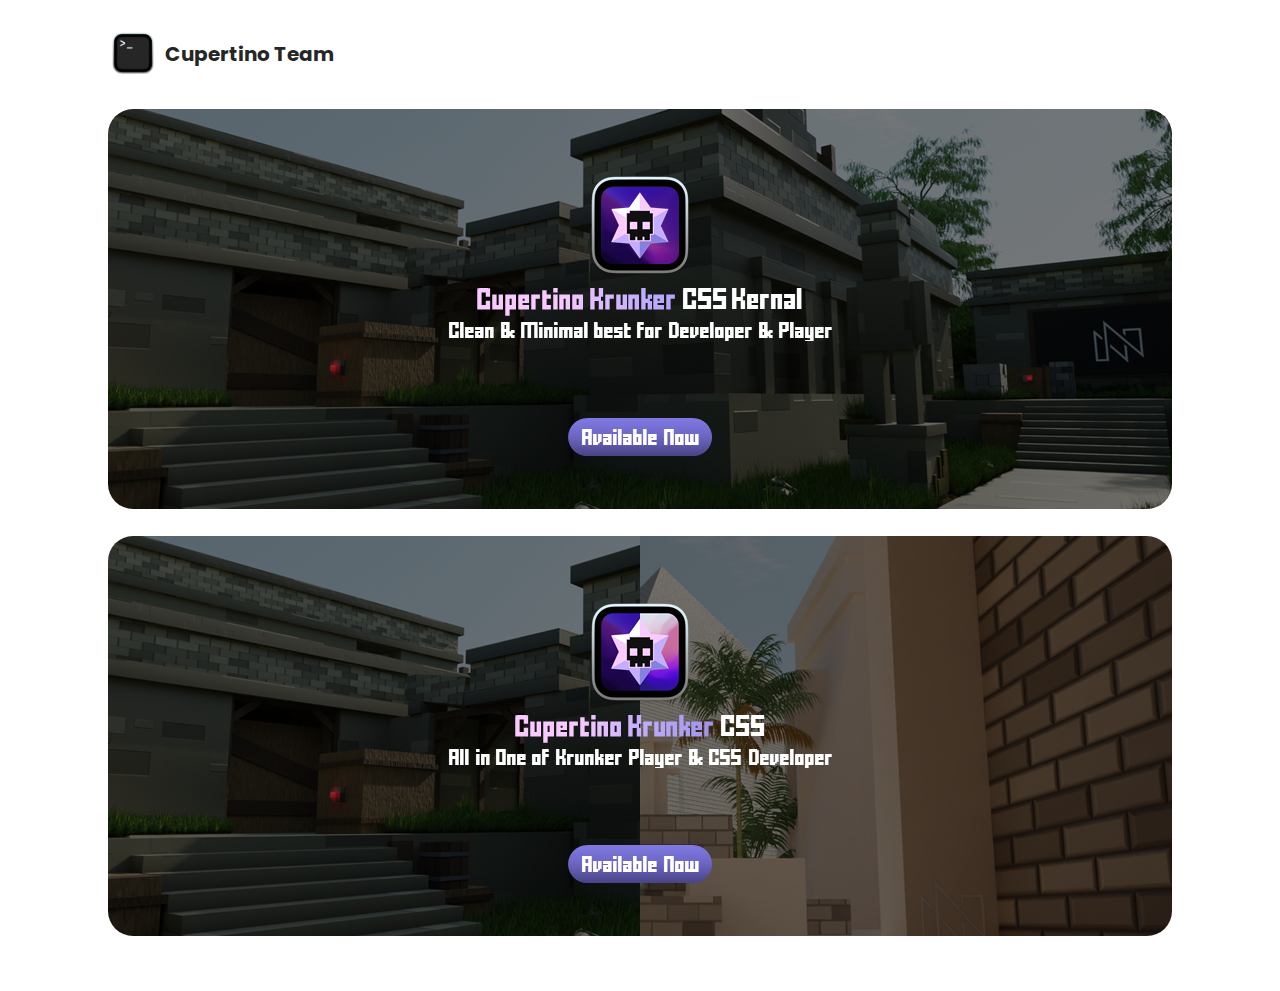
<file: index.html>
<!DOCTYPE html>
<html>
    <head>
        <title>Cupertino Team</title>
        <meta charset="utf-8">
        <meta name="viewport" content="width=device-width, initial-scale=1">
        <link rel="stylesheet" href="standard-ui-kit.css">
        <link rel="icon" type="image/png" href="asset/cupertino-team-profile-logo.png">
        <link rel="shortcut icon" type="image/png" href="asset/cupertino-team-profile-logo.png">
        <link rel="apple-touch-icon" href="asset/cupertino-team-profile-logo.png">
    </head>
    <body>
        <div class="head-div">
            <img class="cupertino-logo" src="asset/cupertino-team-logo.png">
            <div class="cupertino-text">Cupertino Team</div>
        </div>
        <a href="cupertino-projects/cupertino-krunker-css/cupertino-krunker-css-kernal/cupertino-krunker-css-kernal-page.html"><img class="banner-img" src="cupertino-projects/cupertino-krunker-css/cupertino-krunker-css-kernal/cupertino-krunker-css-kernal-banner/krunker-css-kernal-banner-1.png"></a>
        <a href="cupertino-projects/cupertino-krunker-css/cupertino-krunker-css-kernal-page.html"><img class="banner-img" src="cupertino-projects/cupertino-krunker-css/cupertino-krunker-css-banner.png"></a>
    </body>
</html>
</file>
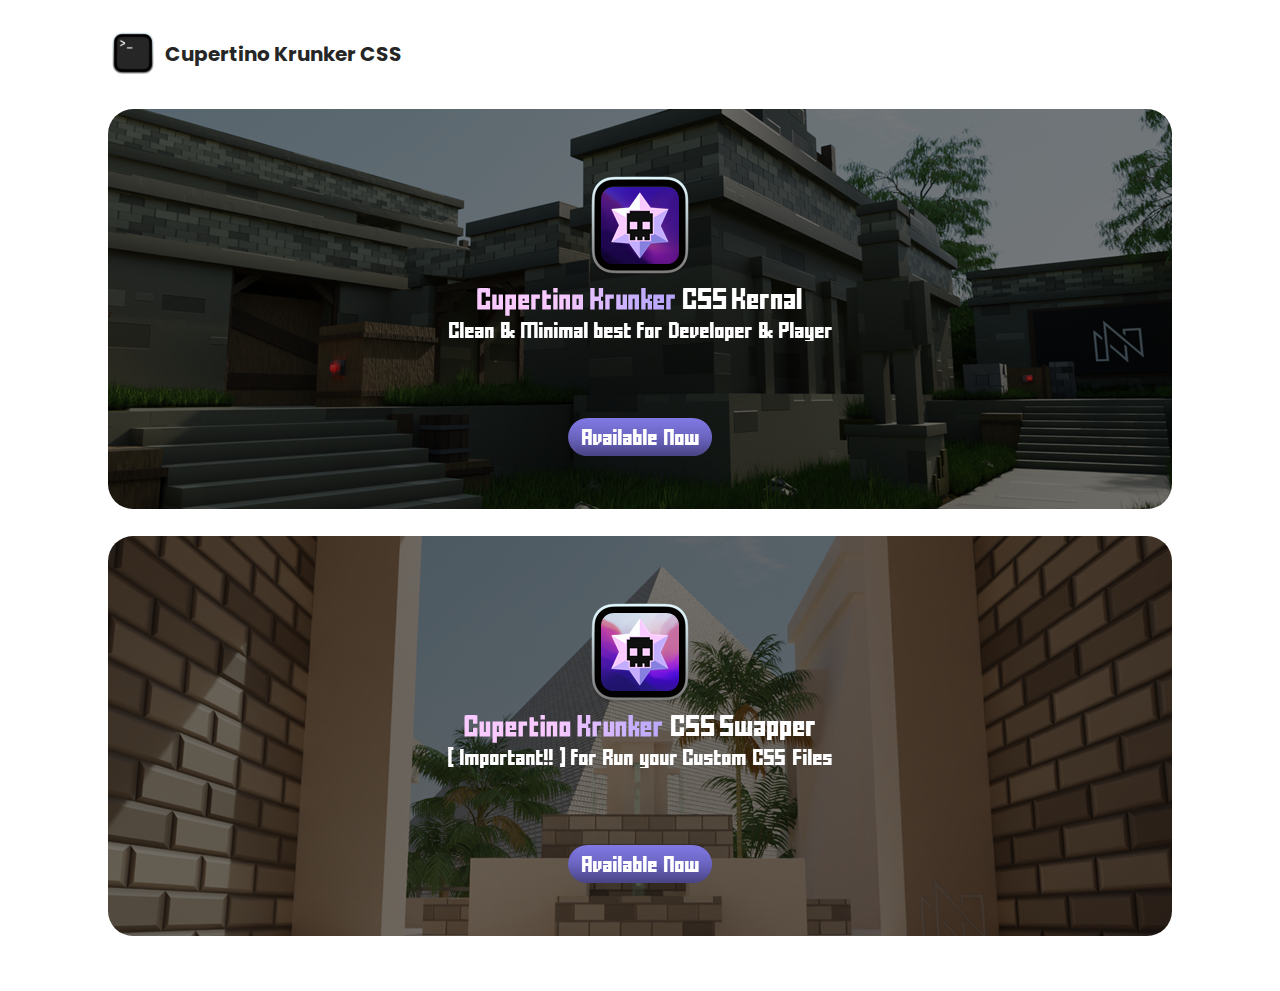
<file: cupertino-projects/cupertino-krunker-css/cupertino-krunker-css-kernal-page.html>
<!DOCTYPE html>
<html>
    <head>
        <title>Cupertino Krunker CSS</title>
        <meta charset="utf-8">
        <meta name="viewport" content="width=device-width, initial-scale=1">
        <link rel="stylesheet" href="../../standard-ui-kit.css">
        <link rel="icon" type="image/png" href="../../asset/cupertino-team-profile-logo.png">
        <link rel="shortcut icon" type="image/png" href="../../asset/cupertino-team-profile-logo.png">
        <link rel="apple-touch-icon" href="../../asset/cupertino-team-profile-logo.png">
    </head>
    <body>
        <div class="head-div">
            <img class="cupertino-logo" src="../../asset/cupertino-team-logo.png">
            <div class="cupertino-text">Cupertino Krunker CSS</div>
        </div>
        <a href="cupertino-krunker-css-kernal/cupertino-krunker-css-kernal-page.html"><img class="banner-img" src="cupertino-krunker-css-kernal/cupertino-krunker-css-kernal-banner/krunker-css-kernal-banner-1.png"></a>
        <a href="cupertino-krunker-css-swapper/cupertino-krunker-css-swapper-page.html"><img class="banner-img" src="cupertino-krunker-css-swapper/cupertino-krunker-css-swapper-banner/krunker-css-swapper-banner-1.png"></a>
    </body>
</html>
</file>
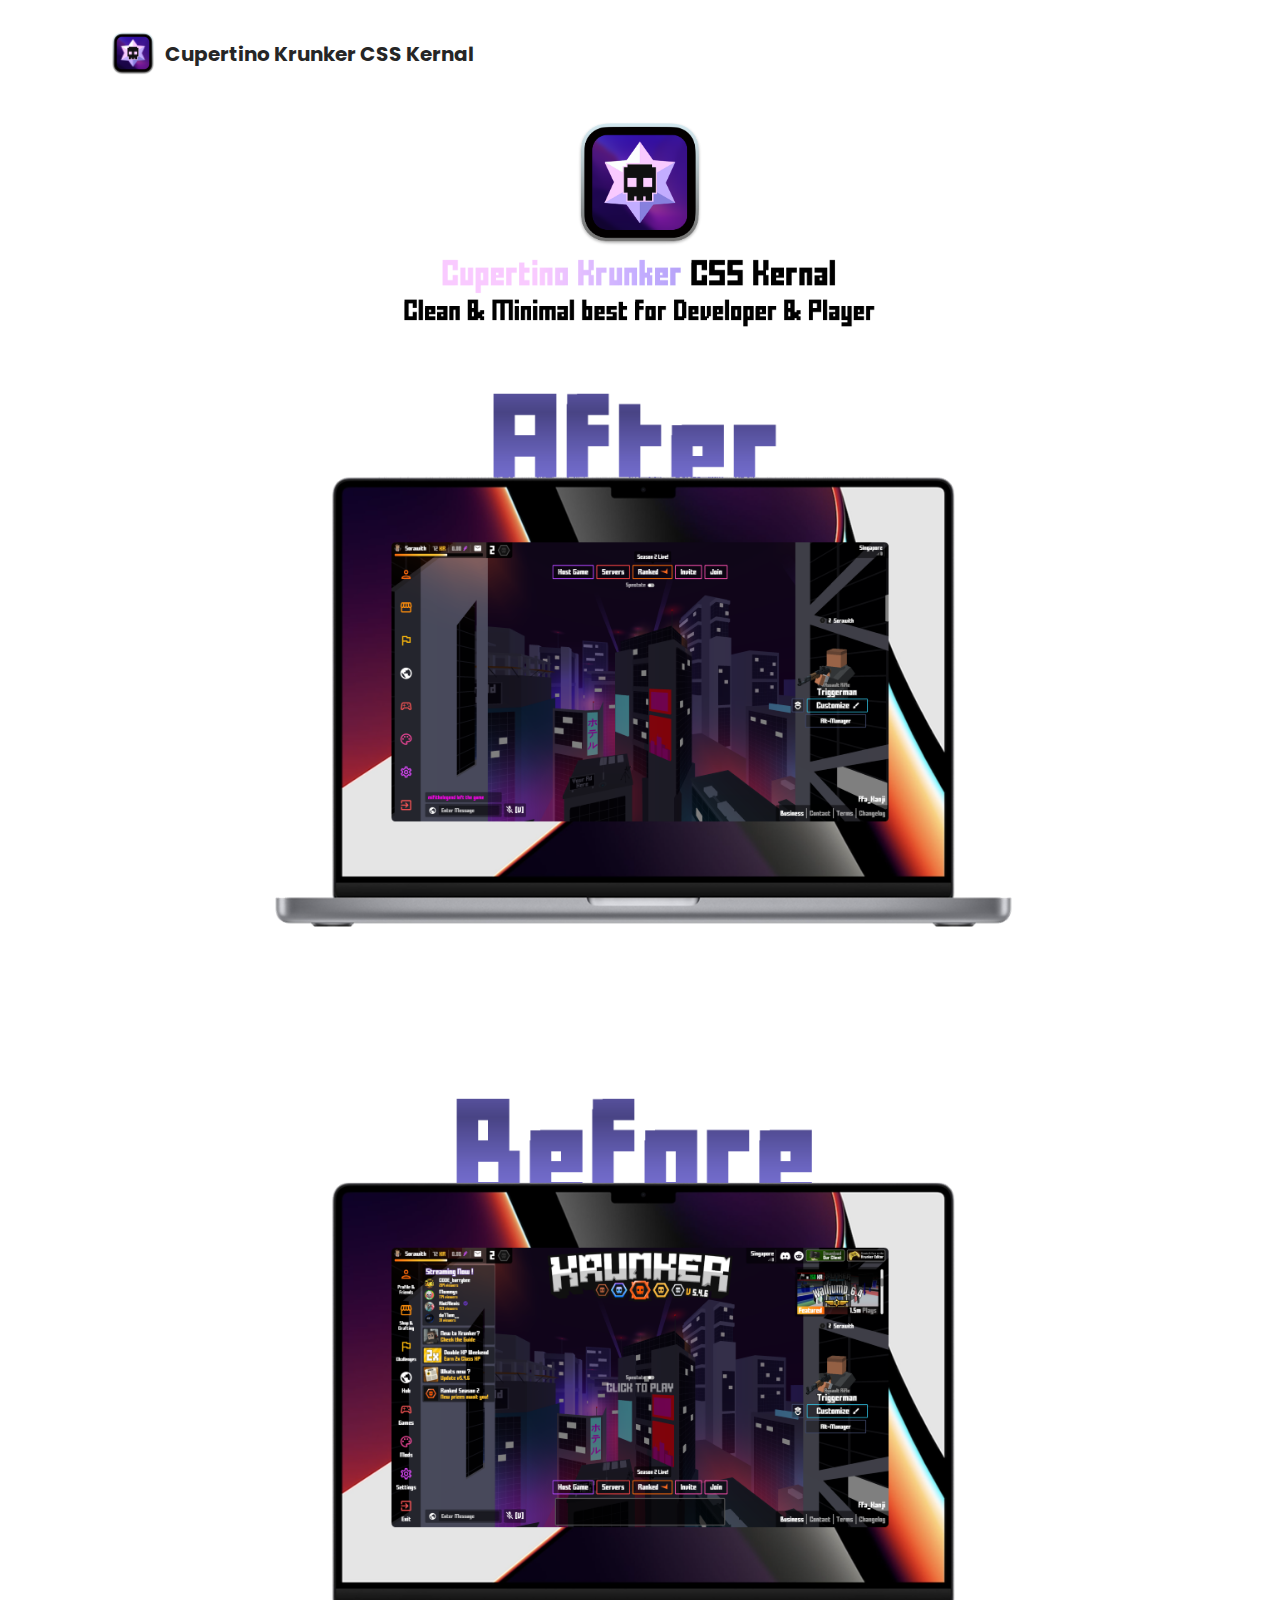
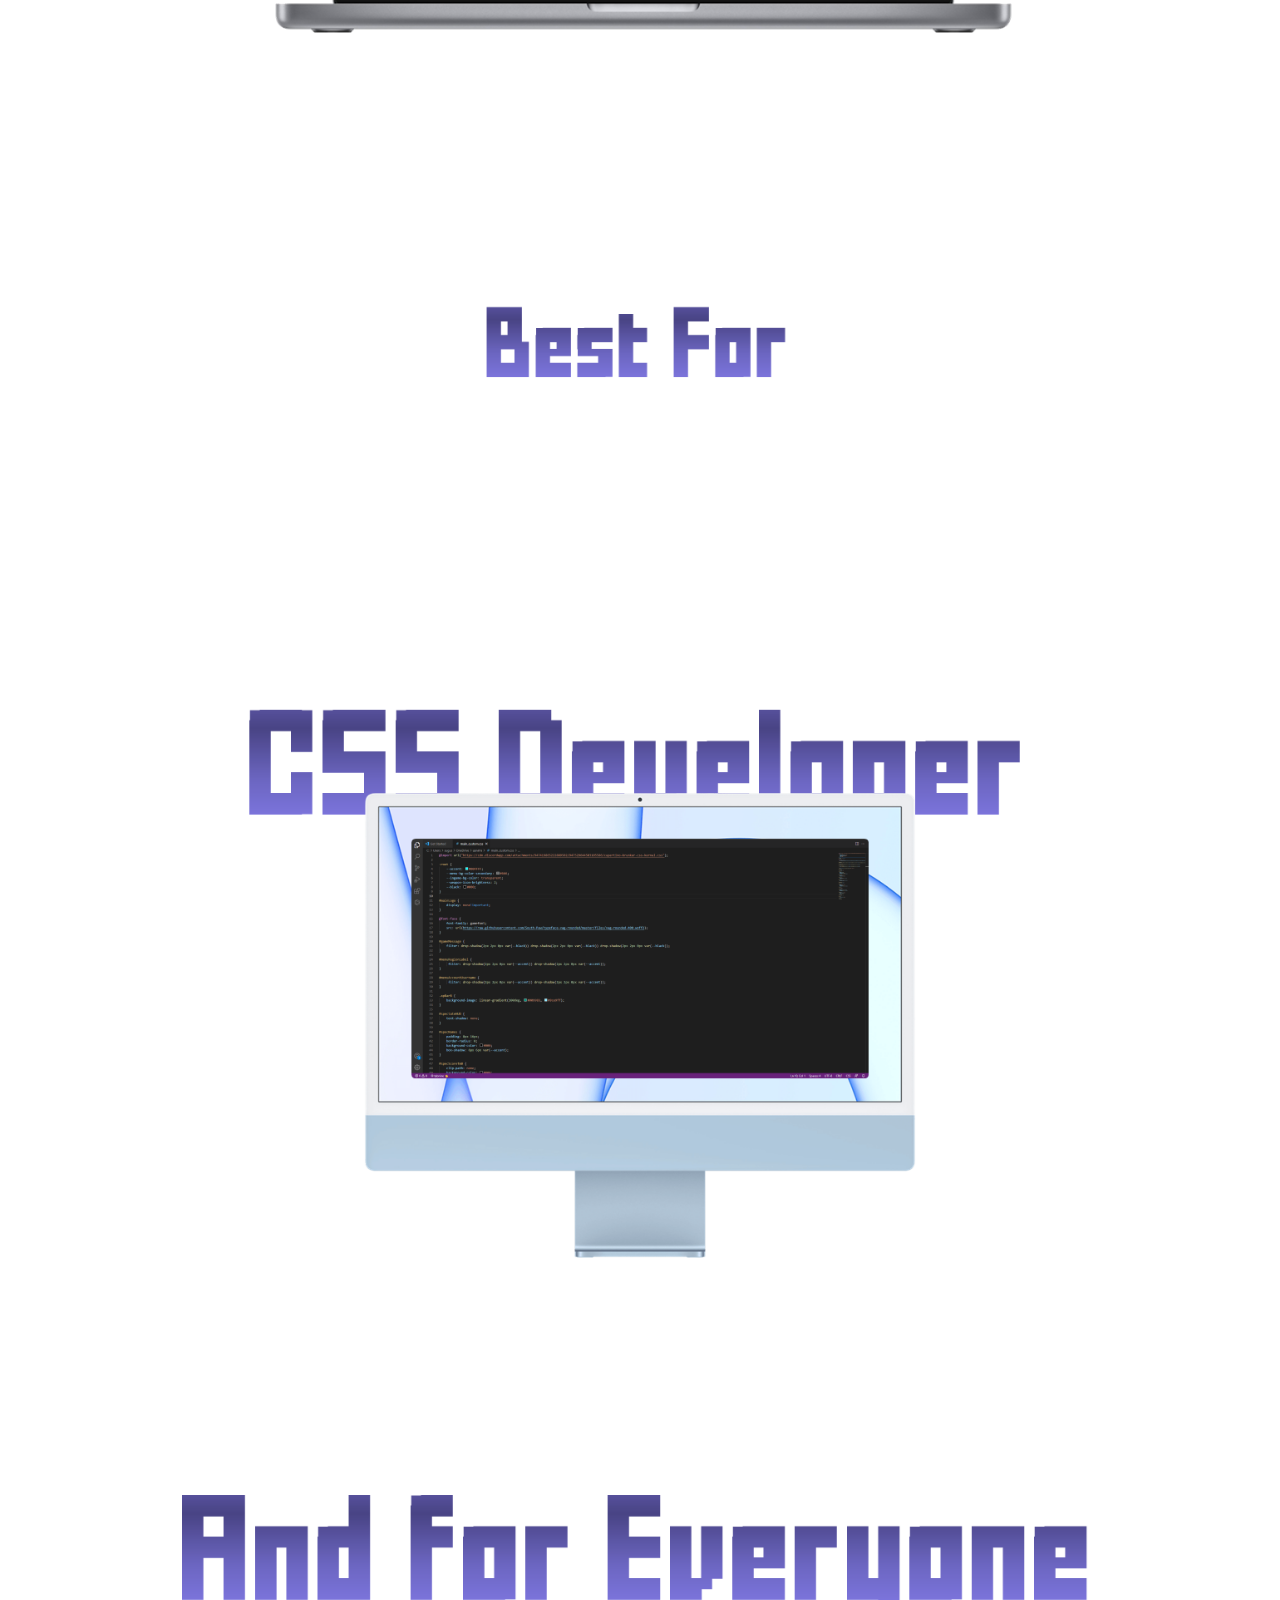
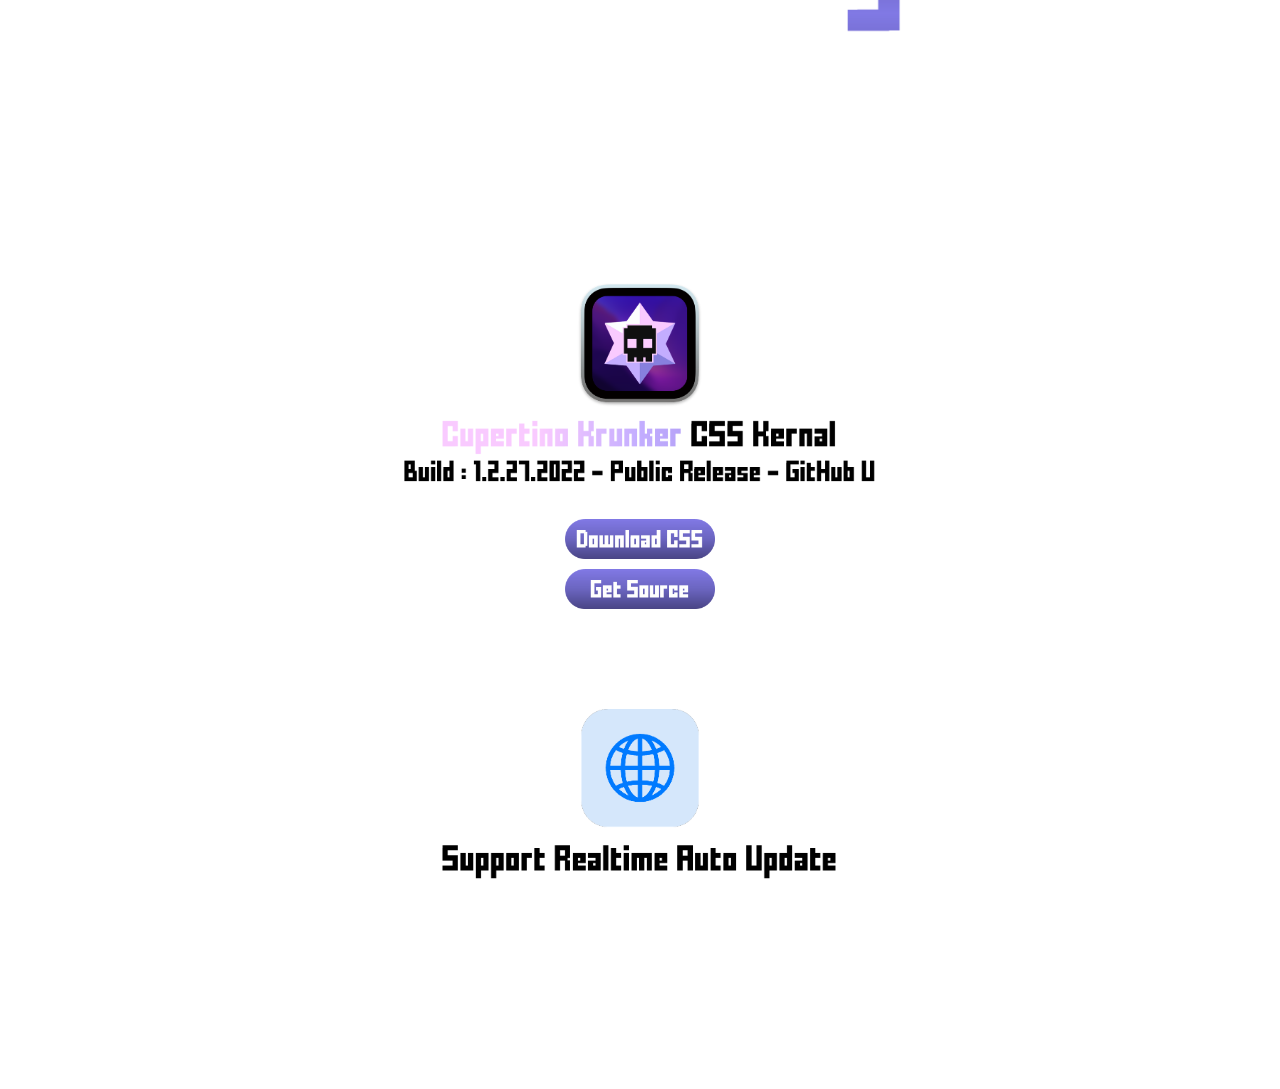
<file: cupertino-projects/cupertino-krunker-css/cupertino-krunker-css-kernal/cupertino-krunker-css-kernal-page.html>
<!DOCTYPE html>
<html>
    <head>
        <title>Cupertino Krunker CSS Kernal</title>
        <meta charset="utf-8">
        <meta name="viewport" content="width=device-width, initial-scale=1">
        <link rel="stylesheet" href="../../../standard-ui-kit.css">
        <link rel="icon" type="image/png" href="cupertino-krunker-css-kernal-logo.png">
        <link rel="shortcut icon" type="image/png" href="cupertino-krunker-css-kernal-logo.png">
        <link rel="apple-touch-icon" href="cupertino-krunker-css-kernal-logo.png">
    </head>
    <body>
        <div class="head-div">
            <img class="cupertino-logo" src="cupertino-krunker-css-kernal-logo.png">
            <div class="cupertino-text">Cupertino Krunker CSS Kernal</div>
        </div>
        <img class="banner-product-img" src="cupertino-krunker-css-kernal-banner/krunker-css-kernal-banner-2.png">
        <img class="banner-product-slide-img" src="cupertino-krunker-css-kernal-banner/krunker-css-kernal-slide-1.PNG">
        <img class="banner-product-slide-img" style="margin-top: 100px;" src="cupertino-krunker-css-kernal-banner/krunker-css-kernal-slide-2.PNG">
        <img class="banner-product-slide-img" src="cupertino-krunker-css-kernal-banner/krunker-css-kernal-slide-3.PNG">
        <img class="banner-product-slide-img" src="cupertino-krunker-css-kernal-banner/krunker-css-kernal-slide-4.PNG">
        <img class="banner-product-slide-img" src="cupertino-krunker-css-kernal-banner/krunker-css-kernal-slide-5.PNG">
        <img class="banner-product-img" style="margin-bottom: 25px;" src="cupertino-krunker-css-kernal-banner/krunker-css-kernal-banner-3.png">
        <a href="files/main_custom.css" download><img class="banner-button" src="cupertino-krunker-css-kernal-banner/krunker-css-kernal-download-button.png"></a>
        <a href="files/cupertino-krunker-css-kernal.css" download><img class="banner-button" src="cupertino-krunker-css-kernal-banner/krunker-css-kernal-get-source-button.png"></a>
        <img class="banner-product-img" style="margin-top: 100px; margin-bottom: 190px;" src="cupertino-krunker-css-kernal-banner/krunker-css-kernal-banner-4.png">
    </body>
</html>
</file>
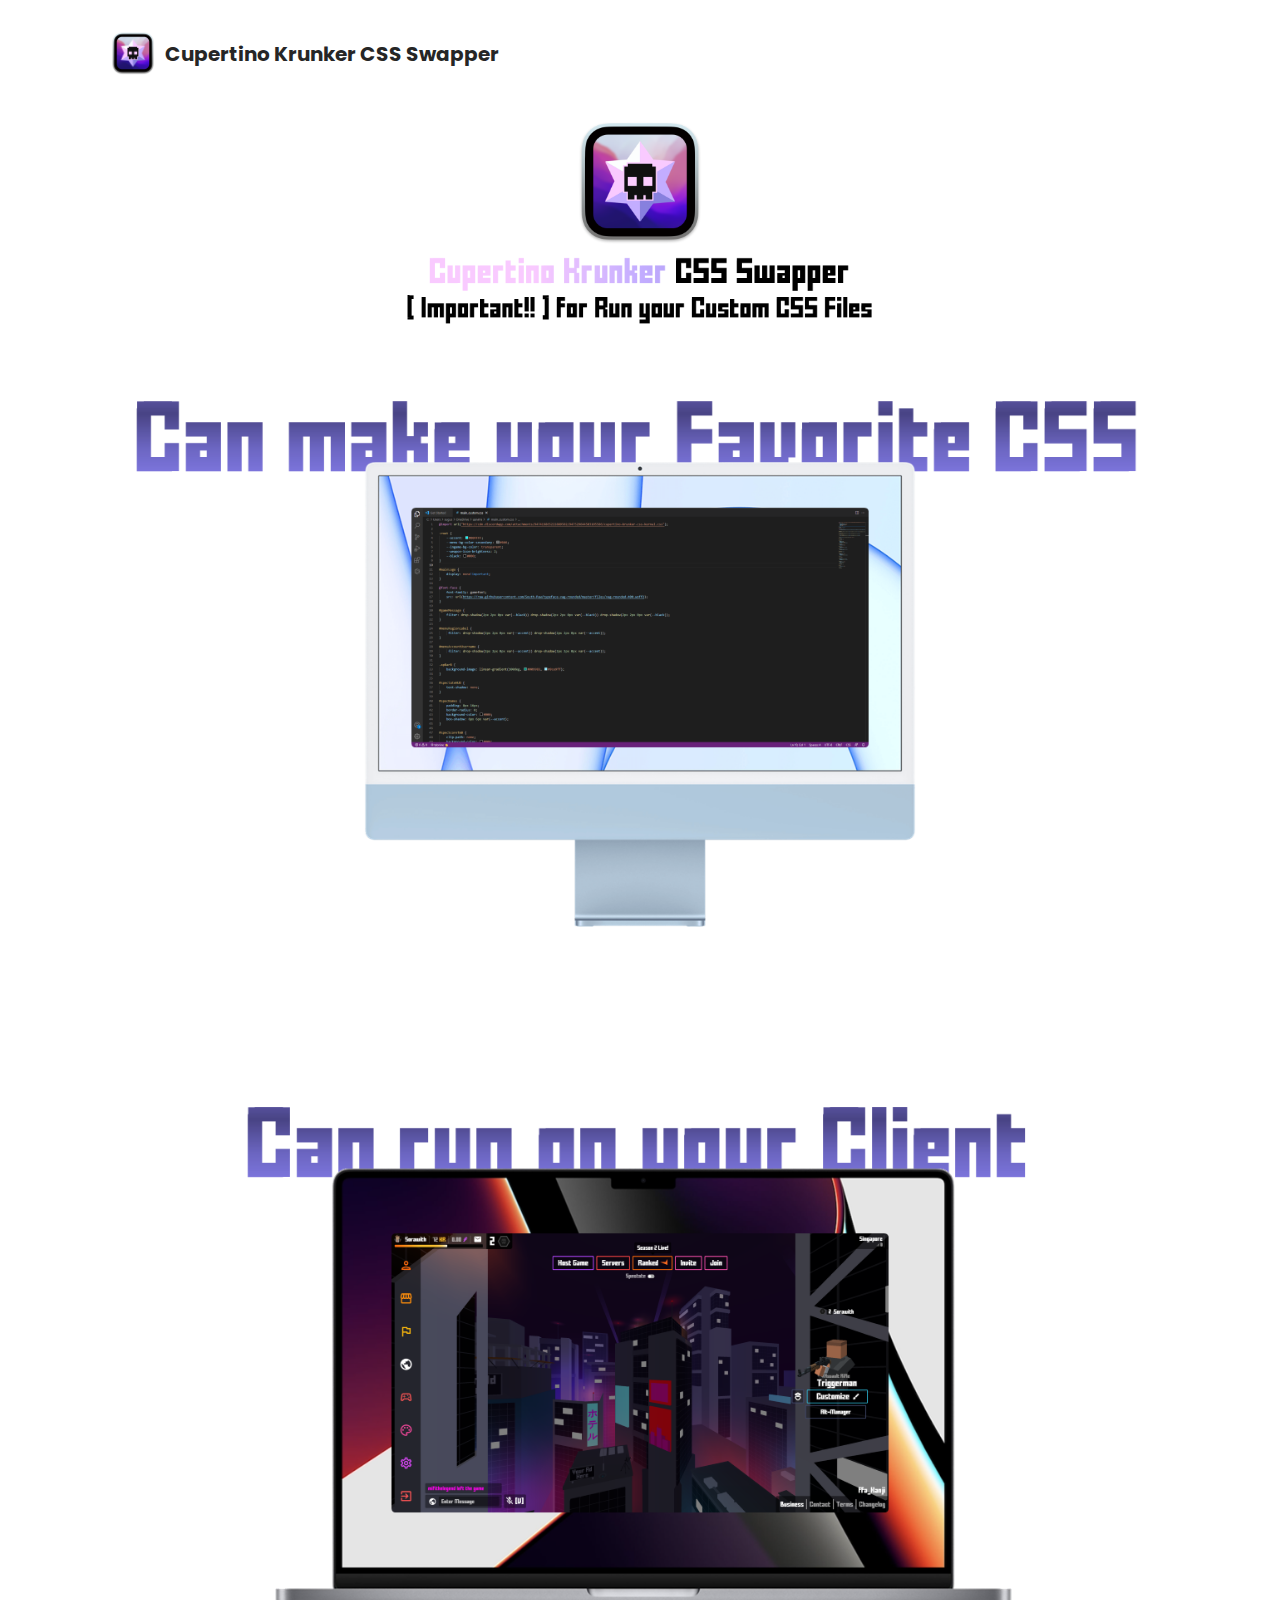
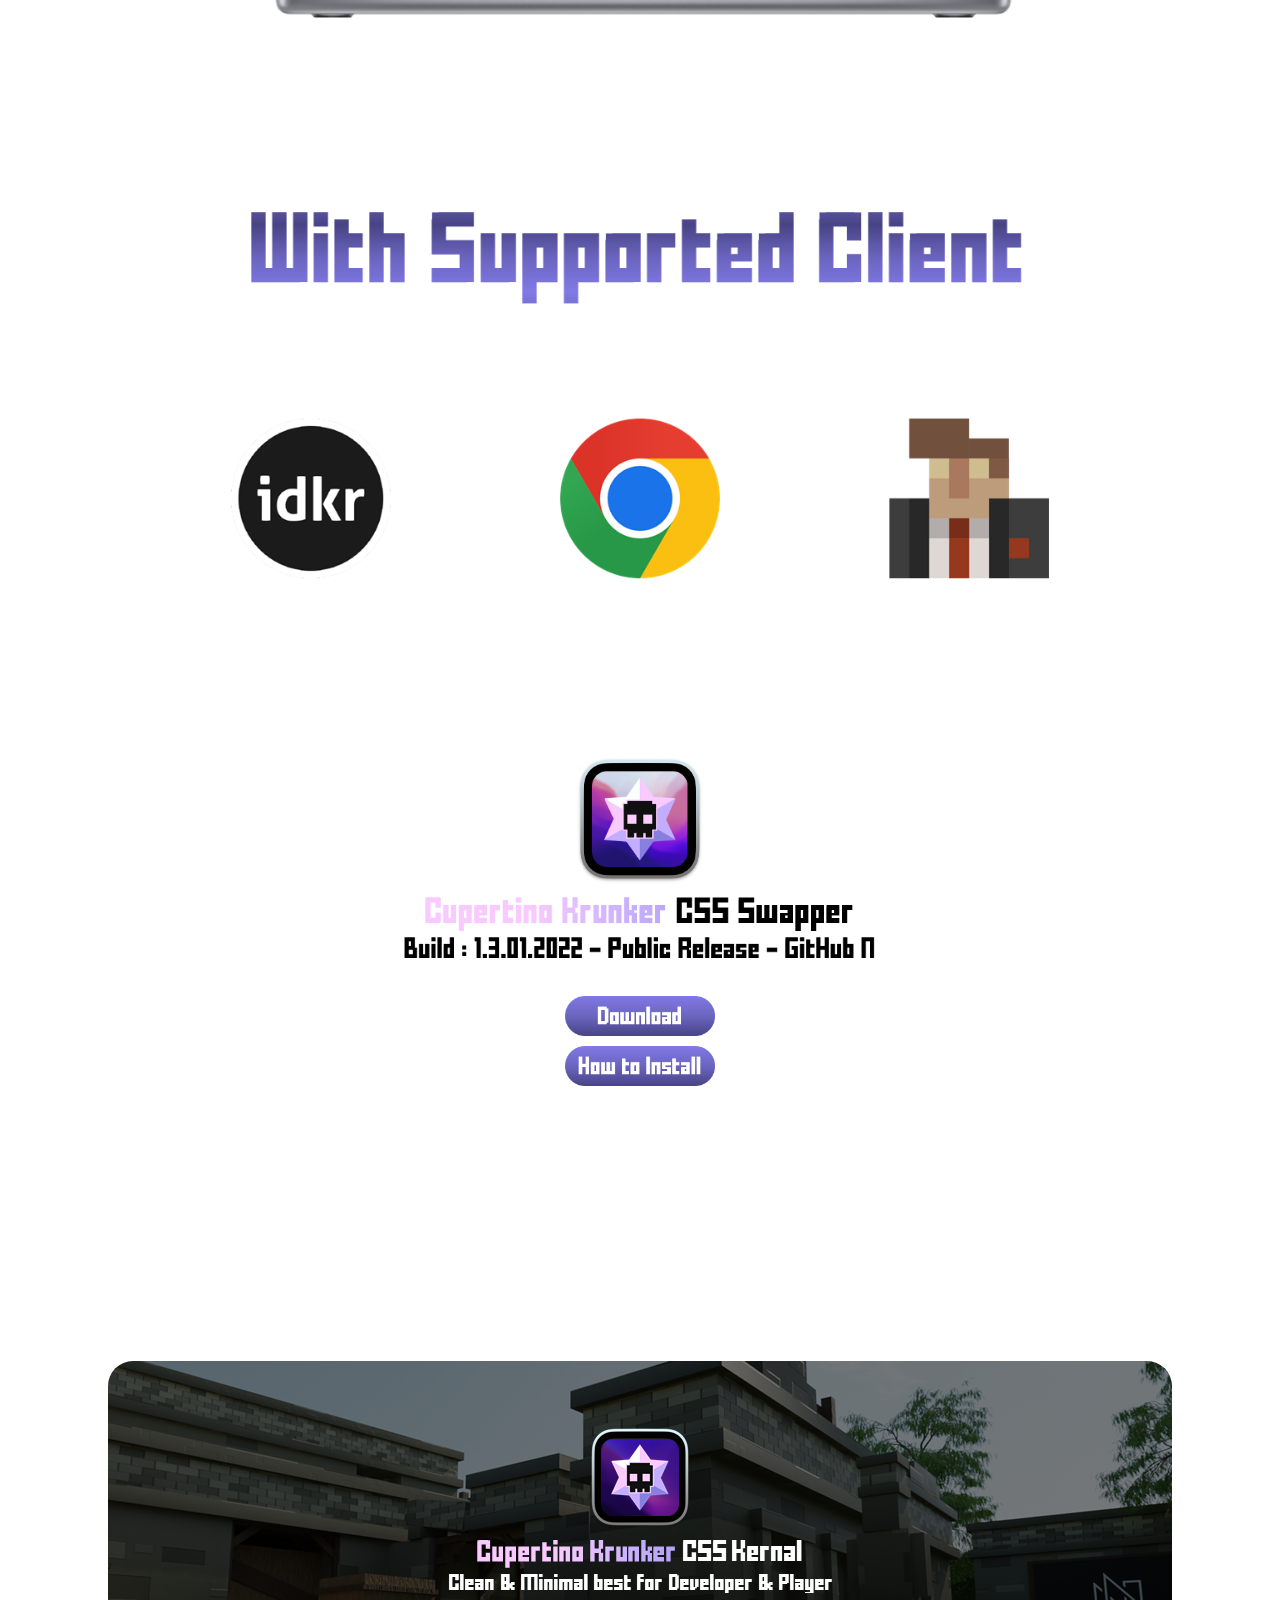
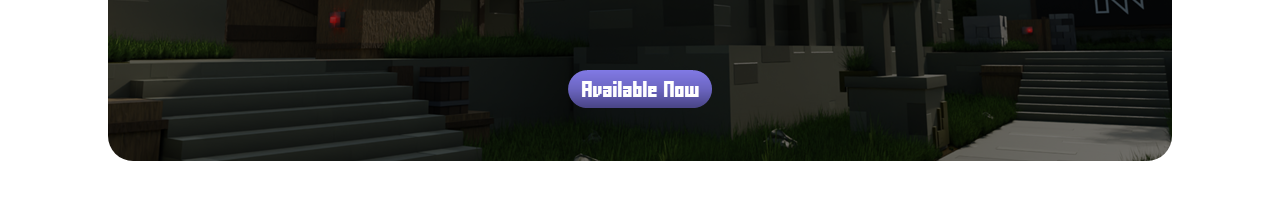
<file: cupertino-projects/cupertino-krunker-css/cupertino-krunker-css-swapper/cupertino-krunker-css-swapper-page.html>
<!DOCTYPE html>
<html>
    <head>
        <title>Cupertino Krunker CSS Kernal</title>
        <meta charset="utf-8">
        <meta name="viewport" content="width=device-width, initial-scale=1">
        <link rel="stylesheet" href="../../../standard-ui-kit.css">
        <link rel="icon" type="image/png" href="cupertino-krunker-css-swapper-logo.png">
        <link rel="shortcut icon" type="image/png" href="cupertino-krunker-css-swapper-logo.png">
        <link rel="apple-touch-icon" href="cupertino-krunker-css-swapper-logo.png">
    </head>
    <body>
        <div class="head-div">
            <img class="cupertino-logo" src="cupertino-krunker-css-swapper-logo.png">
            <div class="cupertino-text">Cupertino Krunker CSS Swapper</div>
        </div>
        <img class="banner-product-img" style="margin-bottom: -2px;" src="cupertino-krunker-css-swapper-banner/krunker-css-swapper-banner-2.png">
        <img class="banner-product-slide-img" src="cupertino-krunker-css-swapper-banner/krunker-css-swapper-slide-1.PNG">
        <img class="banner-product-slide-img" style="margin-top: 100px;" src="cupertino-krunker-css-swapper-banner/krunker-css-swapper-slide-2.PNG">
        <img class="banner-product-slide-img" style="margin-top: 100px;" src="cupertino-krunker-css-swapper-banner/krunker-css-swapper-slide-3.PNG">
        <img class="banner-product-img" style="margin-bottom: 25px;" src="cupertino-krunker-css-swapper-banner/krunker-css-swapper-banner-3.png">
        <a href="files/Cupertino Krunker CSS Swapper.zip" download><img class="banner-button" src="cupertino-krunker-css-swapper-banner/krunker-css-swapper-download-button.png"></a>
        <a href="https://www.youtube.com/playlist?list=PL8vH_ECrxVJ-5JsMfCM5NW3GnAF19tA02" target="_blank" ><img class="banner-button" style="margin-bottom: 275px;" src="cupertino-krunker-css-swapper-banner/krunker-css-swapper-howto-button.png"></a>
        <a href="../cupertino-krunker-css-kernal/cupertino-krunker-css-kernal-page.html"><img class="banner-img" src="../cupertino-krunker-css-kernal/cupertino-krunker-css-kernal-banner/krunker-css-kernal-banner-1.png"></a>
    </body>
</html>
</file>
<file: standard-ui-kit.css>
@import url('https://fonts.googleapis.com/css2?family=Poppins&display=swap');

html {
    font-family: 'Poppins', sans-serif;
    background-color: #FFFFFF;
    color: #1C1C1E;
    padding: 20px;
    margin-left: auto;
    margin-right: auto;
    max-width: 1080px;
    min-width: 500px;
    -webkit-touch-callout: none;
    -webkit-user-select: none;
    -khtml-user-select: none;
    -moz-user-select: none;
    -ms-user-select: none;
    user-select: none;
}

.cupertino-logo {
    height: 50px;
    margin-bottom: -17.5px;
    margin-right: 2.5px;
    display: inline;
    transition: 250ms;
}

.cupertino-text {
    font-size: 20px;
    font-weight: bold;
    color: #262626;
    display: inline;
}

.head-div {
    margin-bottom: 40px
}

.banner-img {
    object-fit: cover;
    width: 100%;
    height: 400px;
    border-radius: 25px;
    margin-bottom: 20px;
    transition: 250ms;
}

.banner-img:hover {
    box-shadow: rgba(100, 100, 111, 0.2) 0px 7px 29px 0px;
    transform: scale(1.025);
    cursor: pointer;
    transition: 250ms;
}

.banner-product-img {
    max-width: 500px;
    display: block;
    margin-left: auto;
    margin-right: auto;
    margin-bottom: 10px;
    image-rendering: -moz-crisp-edges;         /* Firefox */
    image-rendering:   -o-crisp-edges;         /* Opera */
    image-rendering: -webkit-optimize-contrast;/* Webkit (non-standard naming) */
    image-rendering: crisp-edges;
    -ms-interpolation-mode: nearest-neighbor;
}

.banner-product-slide-img {
    width: 100%;
}

.banner-button {
    max-width: 150px;
    display: block;
    margin-left: auto;
    margin-right: auto;
    margin-top: 10px;
    image-rendering: -moz-crisp-edges;         /* Firefox */
    image-rendering:   -o-crisp-edges;         /* Opera */
    image-rendering: -webkit-optimize-contrast;/* Webkit (non-standard naming) */
    image-rendering: crisp-edges;
    -ms-interpolation-mode: nearest-neighbor;
    transition: 250ms;
}

.banner-button:hover {
    box-shadow: rgba(100, 100, 111, 0.2) 0px 7px 29px 0px;
    transform: scale(1.1);
    cursor: pointer;
    transition: 250ms;
}

.banner-last-button {
    max-width: 150px;
    display: block;
    margin-left: auto;
    margin-right: auto;
    margin-top: 10px;
    margin-bottom: 10px;
    image-rendering: -moz-crisp-edges;         /* Firefox */
    image-rendering:   -o-crisp-edges;         /* Opera */
    image-rendering: -webkit-optimize-contrast;/* Webkit (non-standard naming) */
    image-rendering: crisp-edges;
    -ms-interpolation-mode: nearest-neighbor;
    transition: 250ms;
}
</file>
